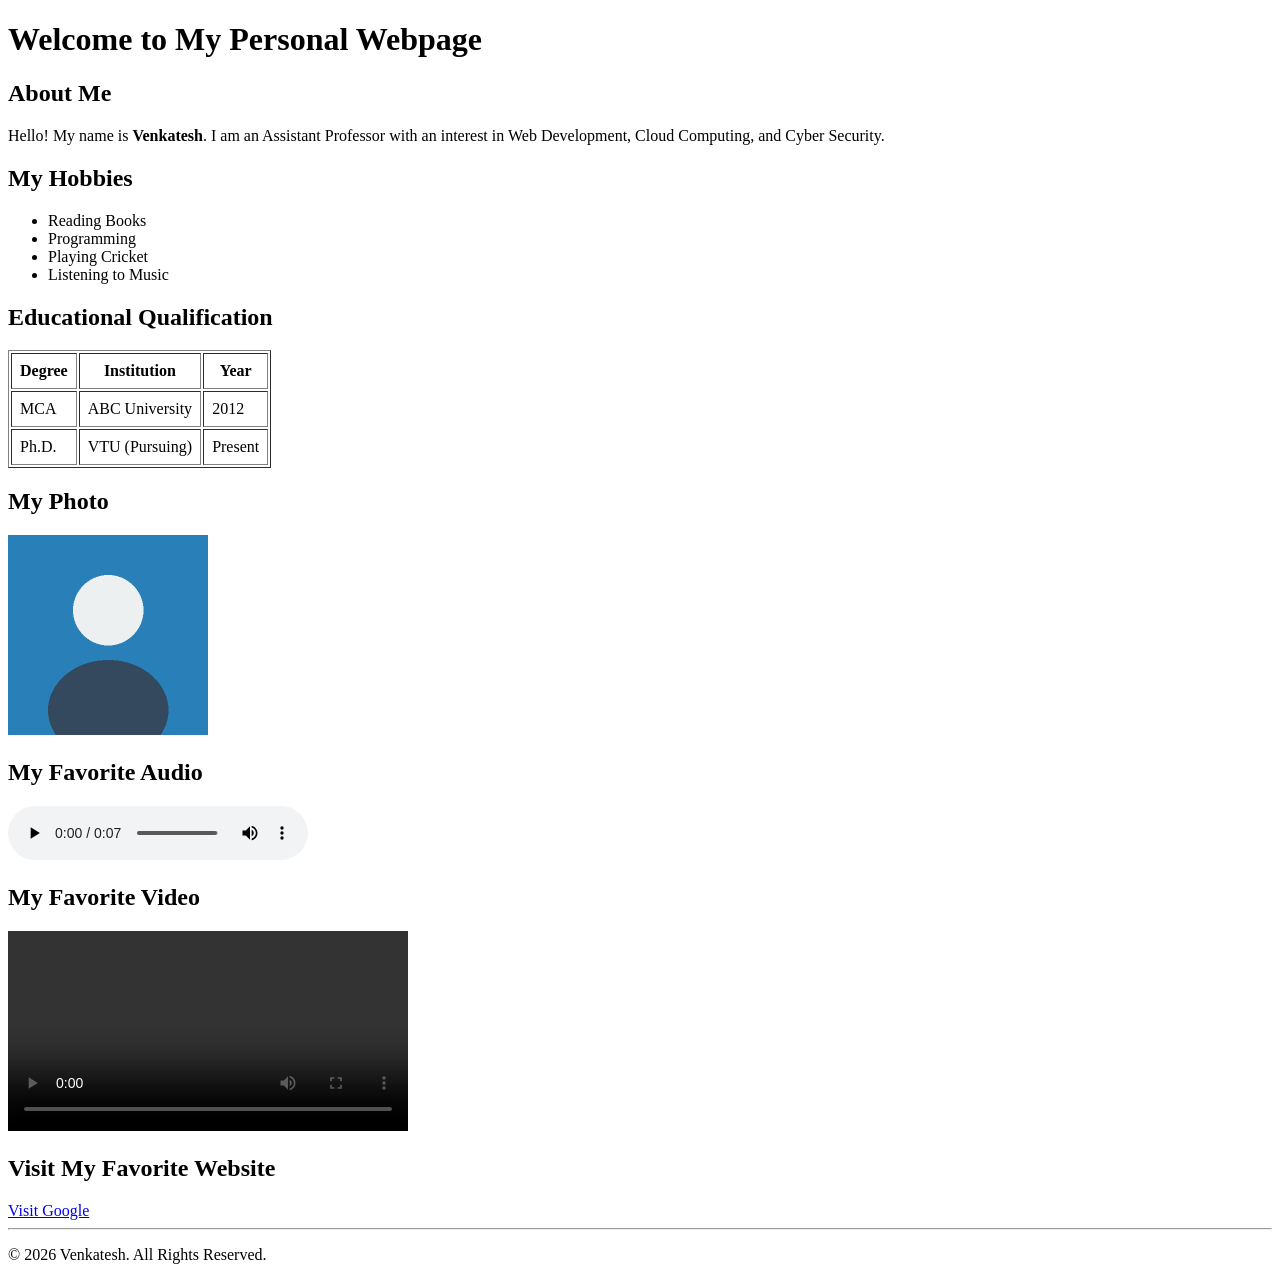
<file: DasthanXams/Program-01/index.html>
<!DOCTYPE html>
<html>
<head><title>My Personal Webpage</title></head>
<body>
<header><h1>Welcome to My Personal Webpage</h1></header>

<h2>About Me</h2>
<p>Hello! My name is <strong>Venkatesh</strong>. I am an Assistant Professor
with an interest in Web Development, Cloud Computing, and Cyber Security.</p>

<h2>My Hobbies</h2>
<ul>
  <li>Reading Books</li><li>Programming</li>
  <li>Playing Cricket</li><li>Listening to Music</li>
</ul>

<h2>Educational Qualification</h2>
<table border="1" cellpadding="8">
  <tr><th>Degree</th><th>Institution</th><th>Year</th></tr>
  <tr><td>MCA</td><td>ABC University</td><td>2012</td></tr>
  <tr><td>Ph.D.</td><td>VTU (Pursuing)</td><td>Present</td></tr>
</table>

<h2>My Photo</h2>
<img src="profile.jpg" alt="My Profile Photo" width="200" height="200">

<h2>My Favorite Audio</h2>
<audio src="audio.mp3" controls></audio>

<h2>My Favorite Video</h2>
<video src="video.mp4" width="400" controls></video>

<h2>Visit My Favorite Website</h2>
<a href="https://www.google.com" target="_blank">Visit Google</a>

<footer><hr><p>&copy; 2026 Venkatesh. All Rights Reserved.</p></footer>
</body>
</html>
</file>
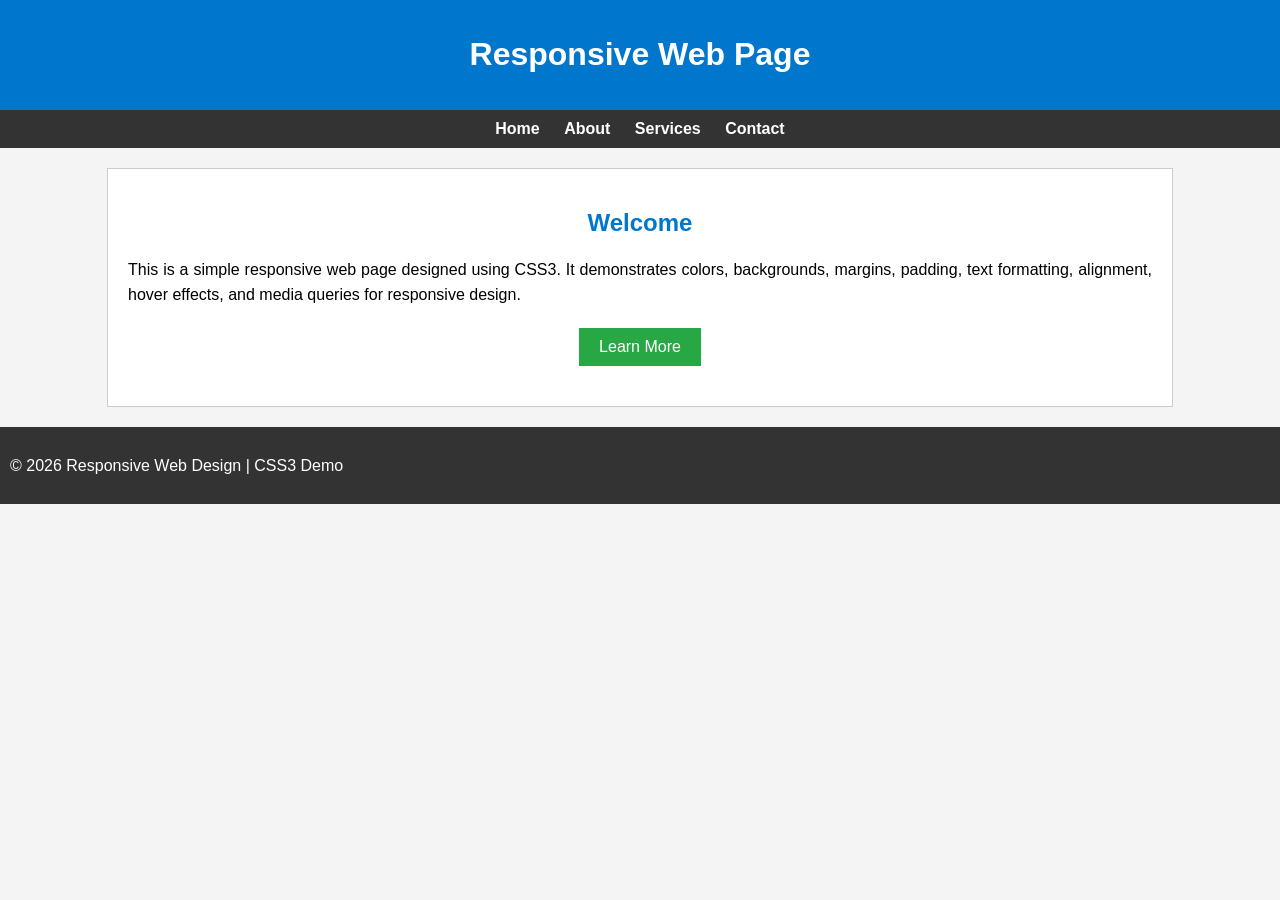
<file: DasthanXams/Program-02/index.html>
<!DOCTYPE html>
<html>
<head>
<meta name="viewport" content="width=device-width, initial-scale=1.0">
<title>Responsive Web Page using CSS3</title>
<style>
body { margin:0; font-family:Arial, sans-serif; background:#f4f4f4; }
header { background:#0077cc; color:white; text-align:center; padding:15px; }
nav { background:#333; text-align:center; padding:10px; }
nav a { color:white; text-decoration:none; margin:10px; font-weight:bold; }
nav a:hover { color:yellow; }
.container { width:80%; margin:20px auto; background:white; padding:20px; border:1px solid #ccc; }
h2 { color:#0077cc; text-align:center; }
p { text-align:justify; line-height:1.6; font-size:16px; }
button { display:block; margin:20px auto; padding:10px 20px; background:#28a745; color:white; border:none; cursor:pointer; font-size:16px; }
button:hover { background:#218838; }
footer { background:#333; color:white; text-align:center; padding:10px; margin-top:20px; }

/* Responsive design */
@media (max-width:768px) {
  .container { width:95%; }
  nav a { display:block; margin:8px 0; }
}
</style>
</head>
<body>
<header><h1>Responsive Web Page</h1></header>
<nav>
  <a href="#">Home</a>
  <a href="#">About</a>
  <a href="#">Services</a>
  <a href="#">Contact</a>
</nav>
<div class="container">
  <h2>Welcome</h2>
  <p>This is a simple responsive web page designed using CSS3. It demonstrates colors, backgrounds, margins, padding, text formatting, alignment, hover effects, and media queries for responsive design.</p>
  <button>Learn More</button>
</div>
<footer><p>&copy; 2026 Responsive Web Design | CSS3 Demo</p></footer>
</body>
</html>
</file>
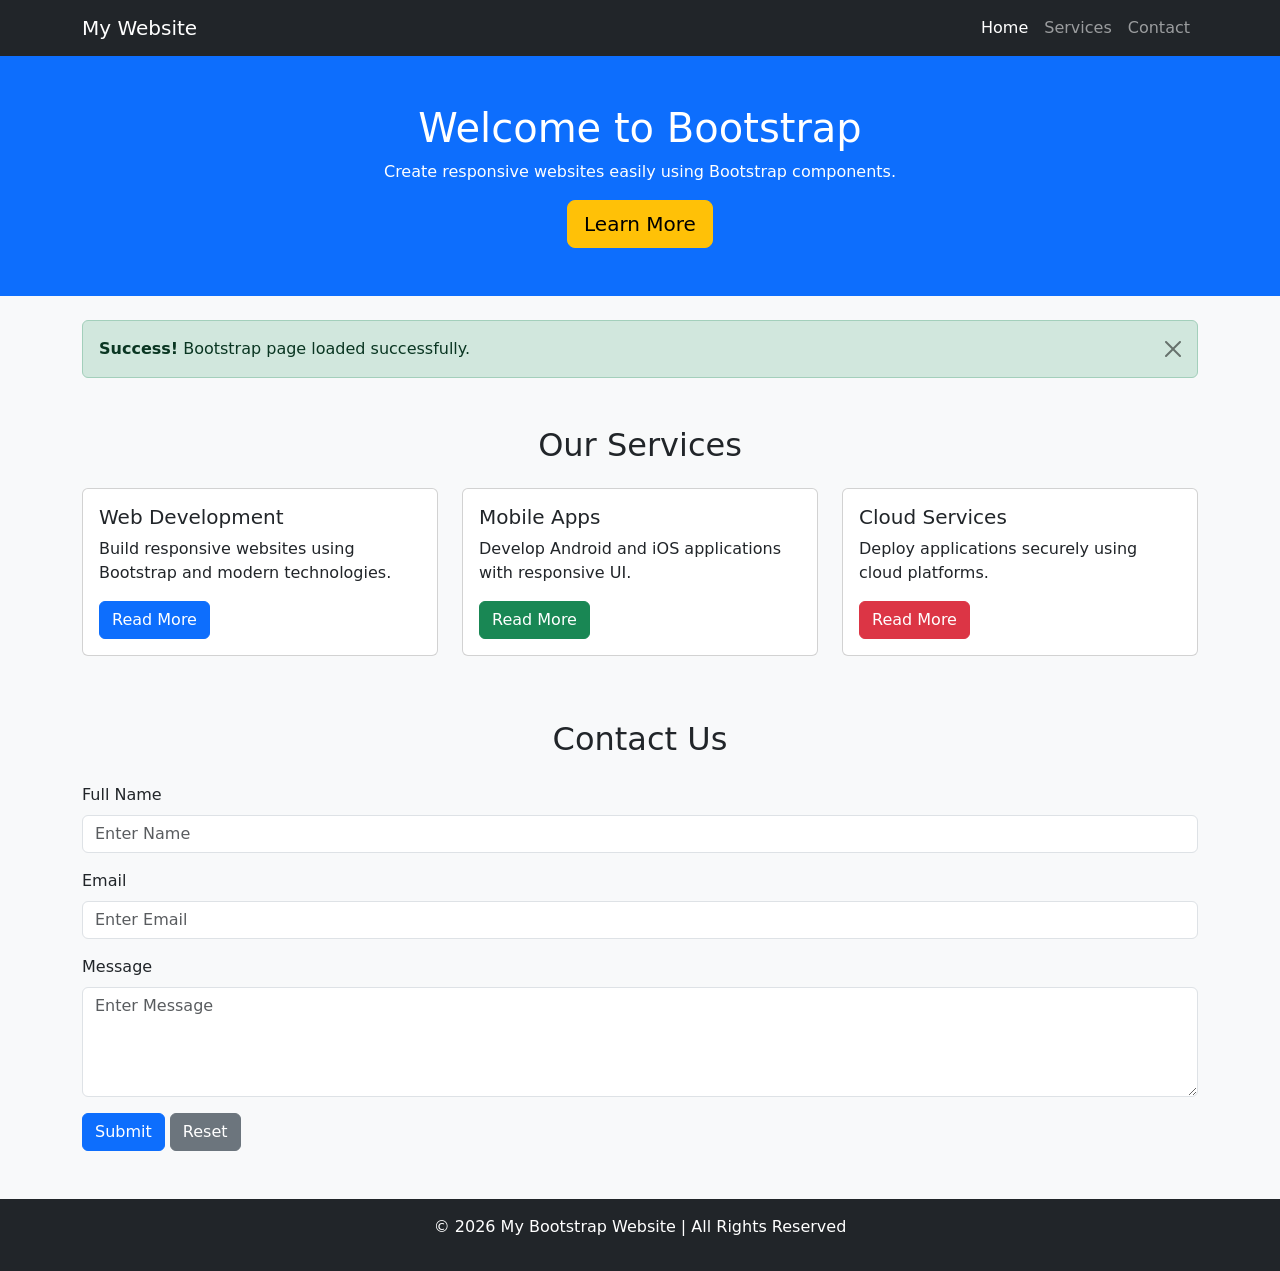
<file: DasthanXams/Program-03/index.html>
<!DOCTYPE html>
<html>
<head>
<meta name="viewport" content="width=device-width, initial-scale=1.0">
<title>Bootstrap Responsive Webpage</title>
<link href="https://cdn.jsdelivr.net/npm/bootstrap@5.3.3/dist/css/bootstrap.min.css" rel="stylesheet">
</head>
<body class="bg-light">

<!-- Navbar -->
<nav class="navbar navbar-expand-lg navbar-dark bg-dark">
  <div class="container">
    <a class="navbar-brand" href="#">My Website</a>
    <button class="navbar-toggler" data-bs-toggle="collapse" data-bs-target="#menu">
      <span class="navbar-toggler-icon"></span>
    </button>
    <div class="collapse navbar-collapse" id="menu">
      <ul class="navbar-nav ms-auto">
        <li class="nav-item"><a class="nav-link active" href="#">Home</a></li>
        <li class="nav-item"><a class="nav-link" href="#cards">Services</a></li>
        <li class="nav-item"><a class="nav-link" href="#contact">Contact</a></li>
      </ul>
    </div>
  </div>
</nav>

<!-- Hero -->
<div class="bg-primary text-white text-center py-5">
  <h1>Welcome to Bootstrap</h1>
  <p>Create responsive websites easily using Bootstrap components.</p>
  <button class="btn btn-warning btn-lg">Learn More</button>
</div>

<!-- Alert -->
<div class="container mt-4">
  <div class="alert alert-success alert-dismissible fade show">
    <strong>Success!</strong> Bootstrap page loaded successfully.
    <button class="btn-close" data-bs-dismiss="alert"></button>
  </div>
</div>

<!-- Cards -->
<div id="cards" class="container mt-5">
  <h2 class="text-center mb-4">Our Services</h2>
  <div class="row">
    <div class="col-md-4 mb-3">
      <div class="card h-100">
        <div class="card-body">
          <h5>Web Development</h5>
          <p>Build responsive websites using Bootstrap and modern technologies.</p>
          <button class="btn btn-primary">Read More</button>
        </div>
      </div>
    </div>
    <div class="col-md-4 mb-3">
      <div class="card h-100">
        <div class="card-body">
          <h5>Mobile Apps</h5>
          <p>Develop Android and iOS applications with responsive UI.</p>
          <button class="btn btn-success">Read More</button>
        </div>
      </div>
    </div>
    <div class="col-md-4 mb-3">
      <div class="card h-100">
        <div class="card-body">
          <h5>Cloud Services</h5>
          <p>Deploy applications securely using cloud platforms.</p>
          <button class="btn btn-danger">Read More</button>
        </div>
      </div>
    </div>
  </div>
</div>

<!-- Contact form -->
<form id="contact" class="container mt-5">
  <h2 class="text-center mb-4">Contact Us</h2>
  <div class="mb-3">
    <label class="form-label">Full Name</label>
    <input type="text" class="form-control" placeholder="Enter Name">
  </div>
  <div class="mb-3">
    <label class="form-label">Email</label>
    <input type="email" class="form-control" placeholder="Enter Email">
  </div>
  <div class="mb-3">
    <label class="form-label">Message</label>
    <textarea class="form-control" rows="4" placeholder="Enter Message"></textarea>
  </div>
  <button class="btn btn-primary">Submit</button>
  <button type="reset" class="btn btn-secondary">Reset</button>
</form>

<footer class="bg-dark text-white text-center p-3 mt-5">
  <p>&copy; 2026 My Bootstrap Website | All Rights Reserved</p>
</footer>

<script src="https://cdn.jsdelivr.net/npm/bootstrap@5.3.3/dist/js/bootstrap.bundle.min.js"></script>
</body>
</html>
</file>
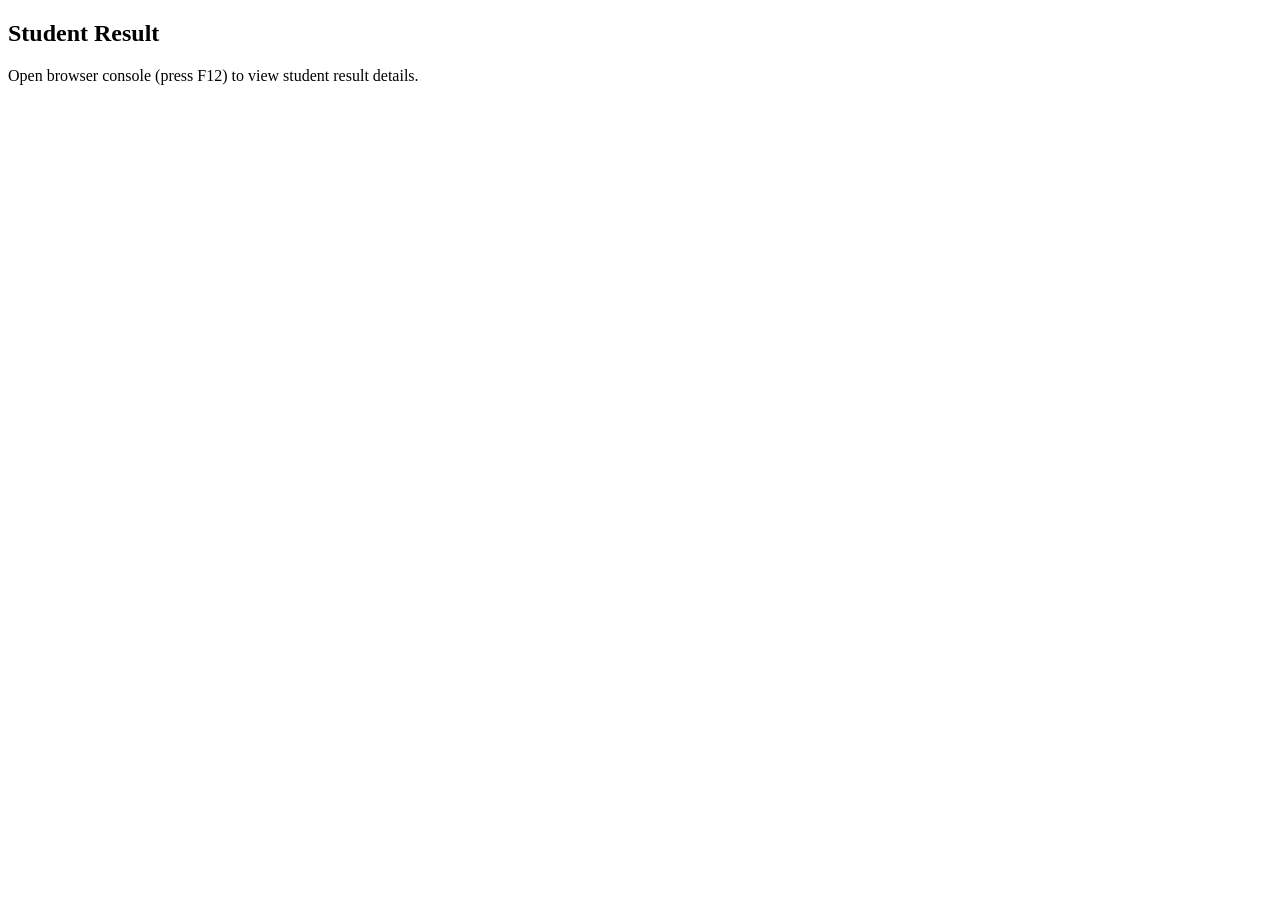
<file: DasthanXams/Program-04/index.html>
<!DOCTYPE html>
<html>
<head>
  <title>JavaScript Program</title>
</head>
<body>
<h2>Student Result</h2>
<p>Open browser console (press F12) to view student result details.</p>

<script>
  let studentName = "Rahul", age = 20, marks = [85, 72, 90, 68, 80];
  let total = 0;
  for (let m of marks) total += m;
  let average = total / marks.length;

  console.log("----- Student Details -----");
  console.log("Name:", studentName);
  console.log("Age:", age);
  console.log("Marks:", marks);
  console.log("Total Marks:", total);
  console.log("Average Marks:", average);

  let grade;
  if (average >= 90) grade = "A+";
  else if (average >= 80) grade = "A";
  else if (average >= 70) grade = "B";
  else if (average >= 60) grade = "C";
  else grade = "Fail";
  console.log("Grade:", grade);
  console.log("Result:", average >= 40 ? "PASS" : "FAIL");

  console.log("----- Subject Marks -----");
  marks.forEach((m, i) => console.log("Subject " + (i + 1) + ":", m));
  console.log("Highest Mark:", Math.max(...marks));
</script>
</body>
</html>
</file>
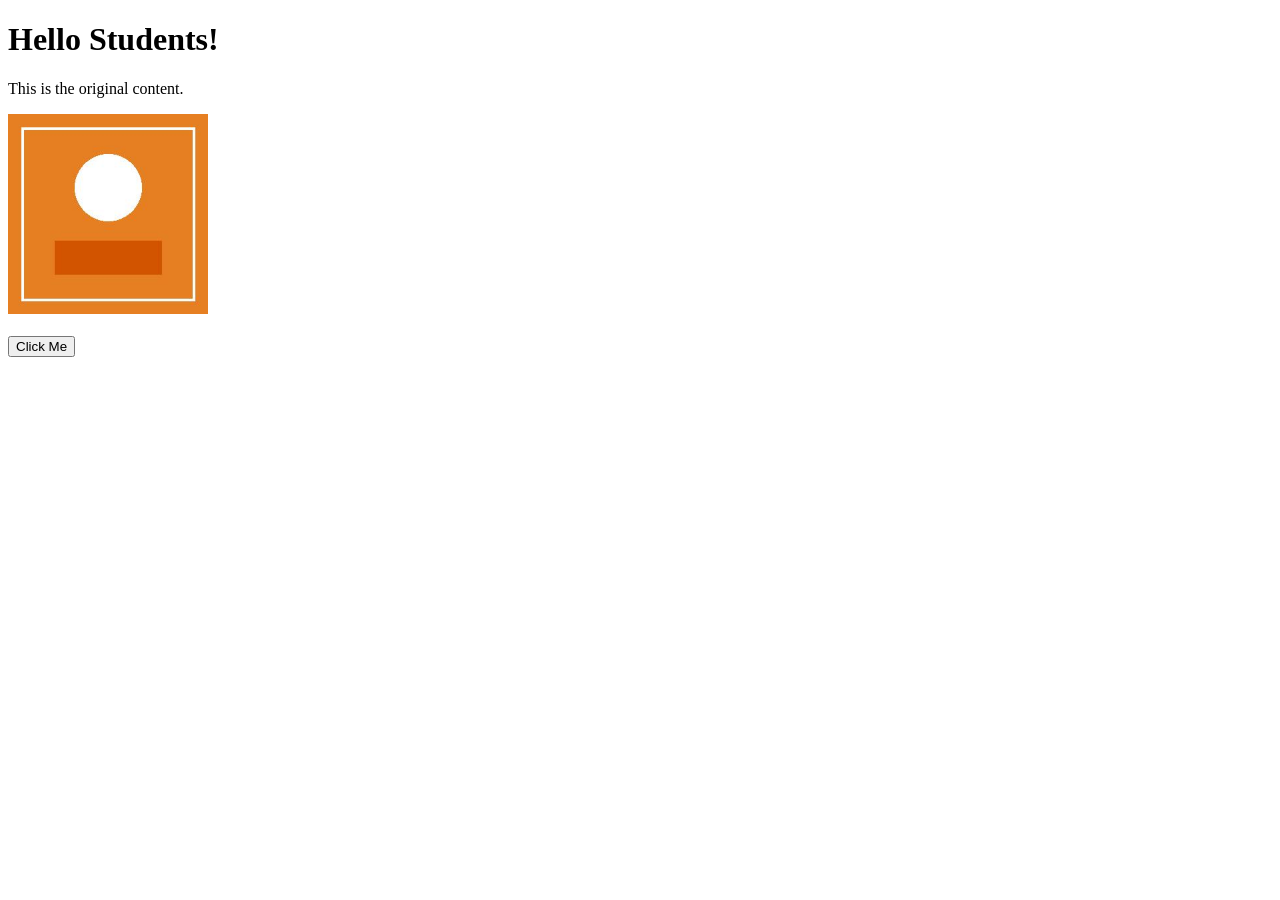
<file: DasthanXams/Program-05/index.html>
<!DOCTYPE html>
<html>
<head><title>DOM Manipulation</title></head>
<body>
<h1 id="heading">Hello Students!</h1>
<p id="message">This is the original content.</p>
<img id="myImage" src="image.jpg" width="200"><br><br>
<button onclick="changePage()">Click Me</button>

<script>
function changePage() {
  document.getElementById("heading").innerHTML = "Welcome to JavaScript!";   // content
  document.getElementById("message").innerHTML = "The content has been changed.";
  document.body.style.backgroundColor = "lightblue";                        // color
  document.getElementById("myImage").src = "image2.jpg";                     // image
}
</script>
</body>
</html>
</file>
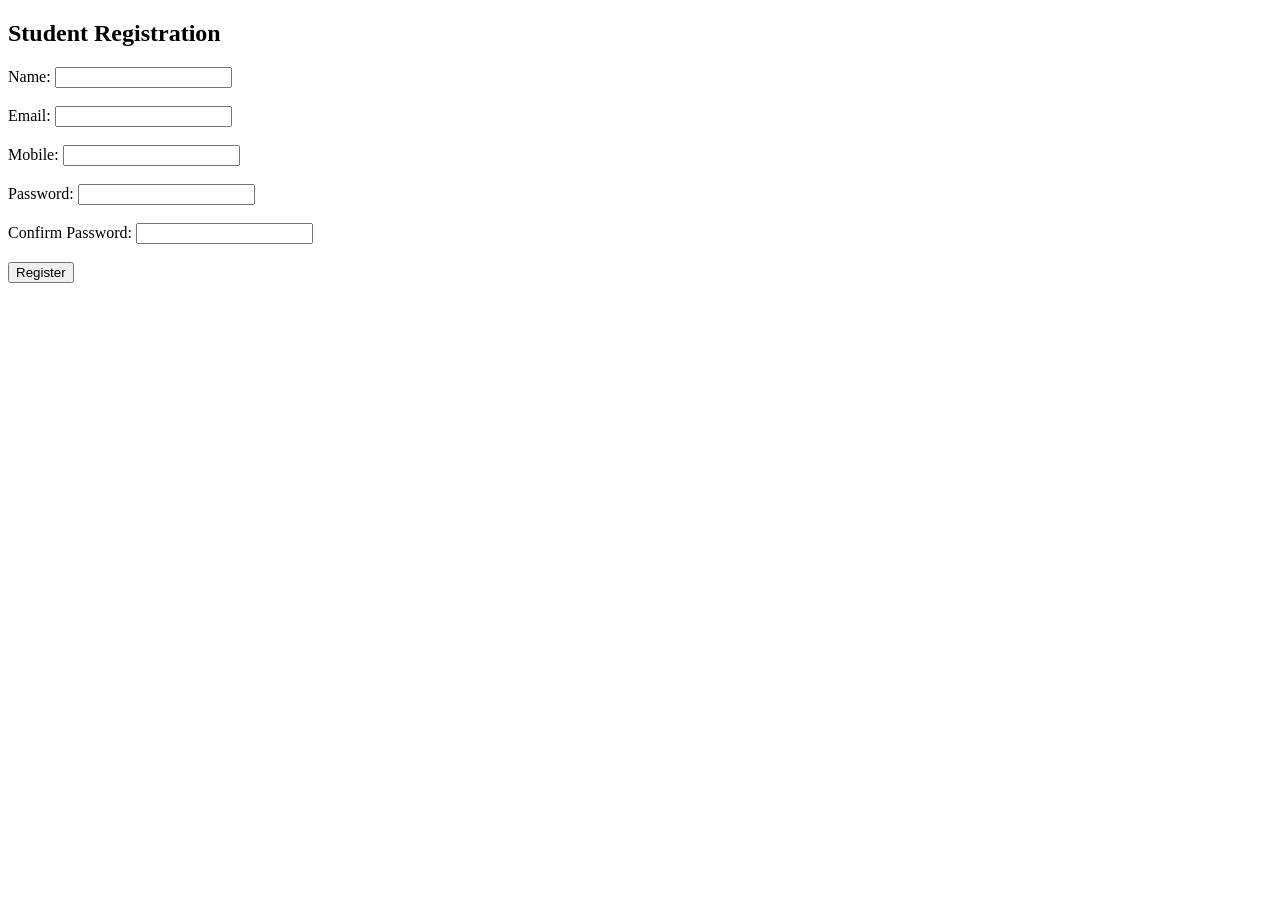
<file: DasthanXams/Program-06/index.html>
<!DOCTYPE html>
<html>
<head>
  <title>Registration Form</title>
</head>
<body>
<h2>Student Registration</h2>
<form id="regForm">
  Name: <input type="text" id="name"><br><br>
  Email: <input type="text" id="email"><br><br>
  Mobile: <input type="text" id="mobile"><br><br>
  Password: <input type="password" id="password"><br><br>
  Confirm Password: <input type="password" id="confirmPassword"><br><br>
  <button type="submit">Register</button>
</form>

<script>
document.getElementById("regForm").onsubmit = function (e) {
  e.preventDefault();

  var name = document.getElementById("name").value.trim();
  var email = document.getElementById("email").value.trim();
  var mobile = document.getElementById("mobile").value.trim();
  var pwd = document.getElementById("password").value;
  var cpwd = document.getElementById("confirmPassword").value;

  var msg = "Registration successful!";
  if (name == "") {
    msg = "Please enter your name";
  } else if (!/^[^\s@]+@[^\s@]+\.[^\s@]+$/.test(email)) {
    msg = "Please enter a valid email";
  } else if (!/^[6-9]\d{9}$/.test(mobile)) {
    msg = "Please enter a valid mobile number";
  } else if (pwd.length < 8) {
    msg = "Password must contain at least 8 characters";
  } else if (pwd != cpwd) {
    msg = "Passwords do not match";
  }

  alert(msg);
};
</script>
</body>
</html>
</file>
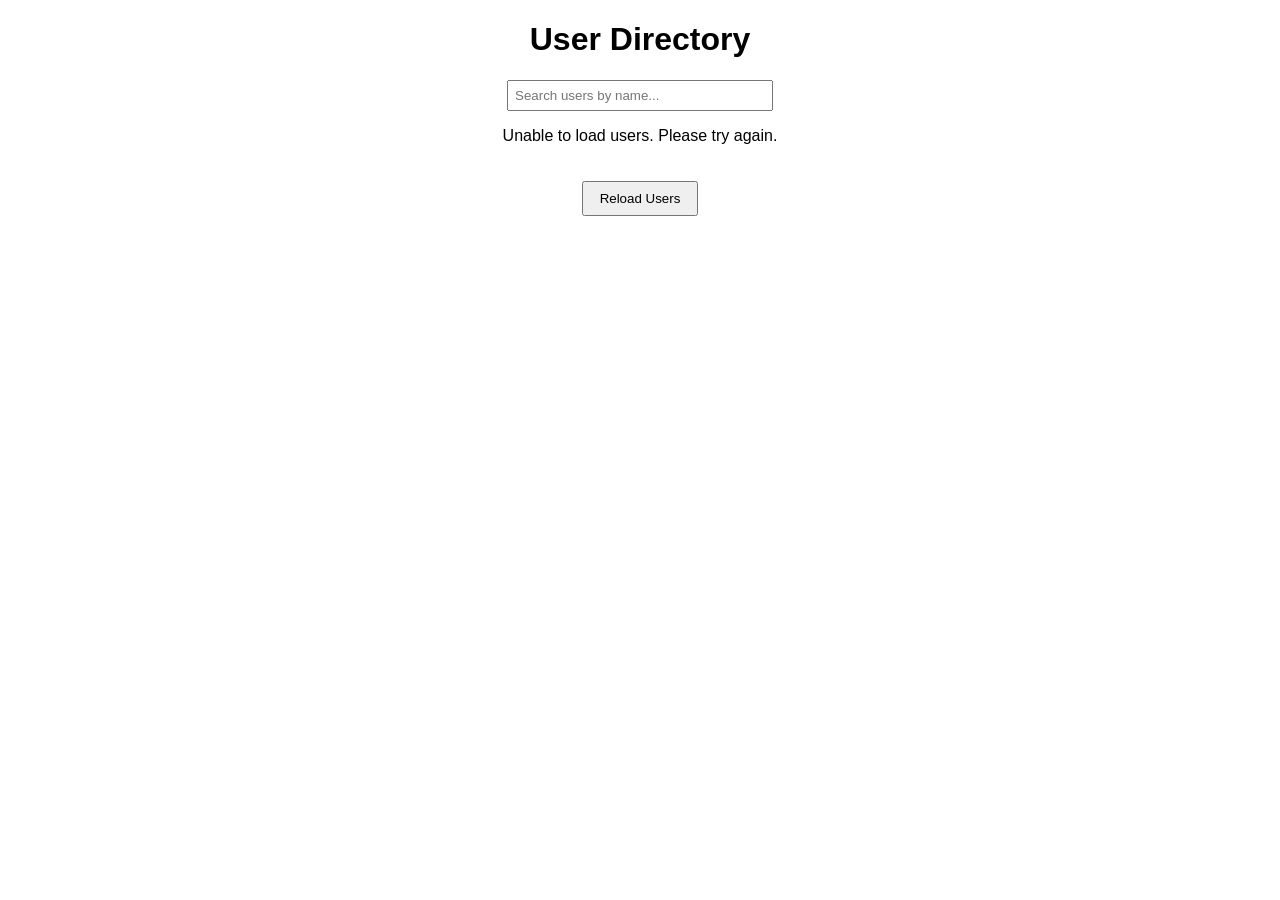
<file: DasthanXams/Program-07/index.html>
<!DOCTYPE html>
<html>
<head>
<title>Dynamic User Directory</title>
<style>
body { font-family: Arial, sans-serif; margin: 20px; }
h1 { text-align: center; }
#search { display: block; margin: 10px auto; padding: 6px; width: 250px; }
#status { text-align: center; }
#users { display: flex; flex-wrap: wrap; gap: 15px; justify-content: center; }
.card { border: 1px solid #ccc; padding: 15px; width: 220px; background: #fff; }
button { display: block; margin: 20px auto; padding: 8px 16px; cursor: pointer; }
</style>
</head>
<body>
<h1>User Directory</h1>
<input id="search" placeholder="Search users by name...">
<p id="status">Loading users...</p>
<div id="users"></div>
<button id="reload">Reload Users</button>

<script>
var box = document.getElementById("users");
var info = document.getElementById("status");
var search = document.getElementById("search");
var usersData = [];

function loadUsers() {
  info.textContent = "Loading users...";
  box.innerHTML = "";
  fetch("https://jsonplaceholder.typicode.com/users")
    .then(function(res) {
      return res.json();
    })
    .then(function(data) {
      usersData = data;
      displayUsers(usersData);
    })
    .catch(function(err) {
      info.textContent = "Unable to load users. Please try again.";
    });
}

function displayUsers(users) {
  info.textContent = users.length + " user(s) found";
  box.innerHTML = "";
  for (var i = 0; i < users.length; i++) {
    var u = users[i];
    box.innerHTML += '<div class="card">' +
      '<h3>' + u.name + '</h3>' +
      '<p>Email: ' + u.email + '</p>' +
      '<p>City: ' + u.address.city + '</p>' +
      '<p>Company: ' + u.company.name + '</p>' +
      '</div>';
  }
}

search.oninput = function() {
  var query = search.value.toLowerCase();
  var filtered = [];
  for (var i = 0; i < usersData.length; i++) {
    if (usersData[i].name.toLowerCase().includes(query)) {
      filtered.push(usersData[i]);
    }
  }
  displayUsers(filtered);
};

document.getElementById("reload").onclick = loadUsers;
loadUsers();
</script>
</body>
</html>
</file>
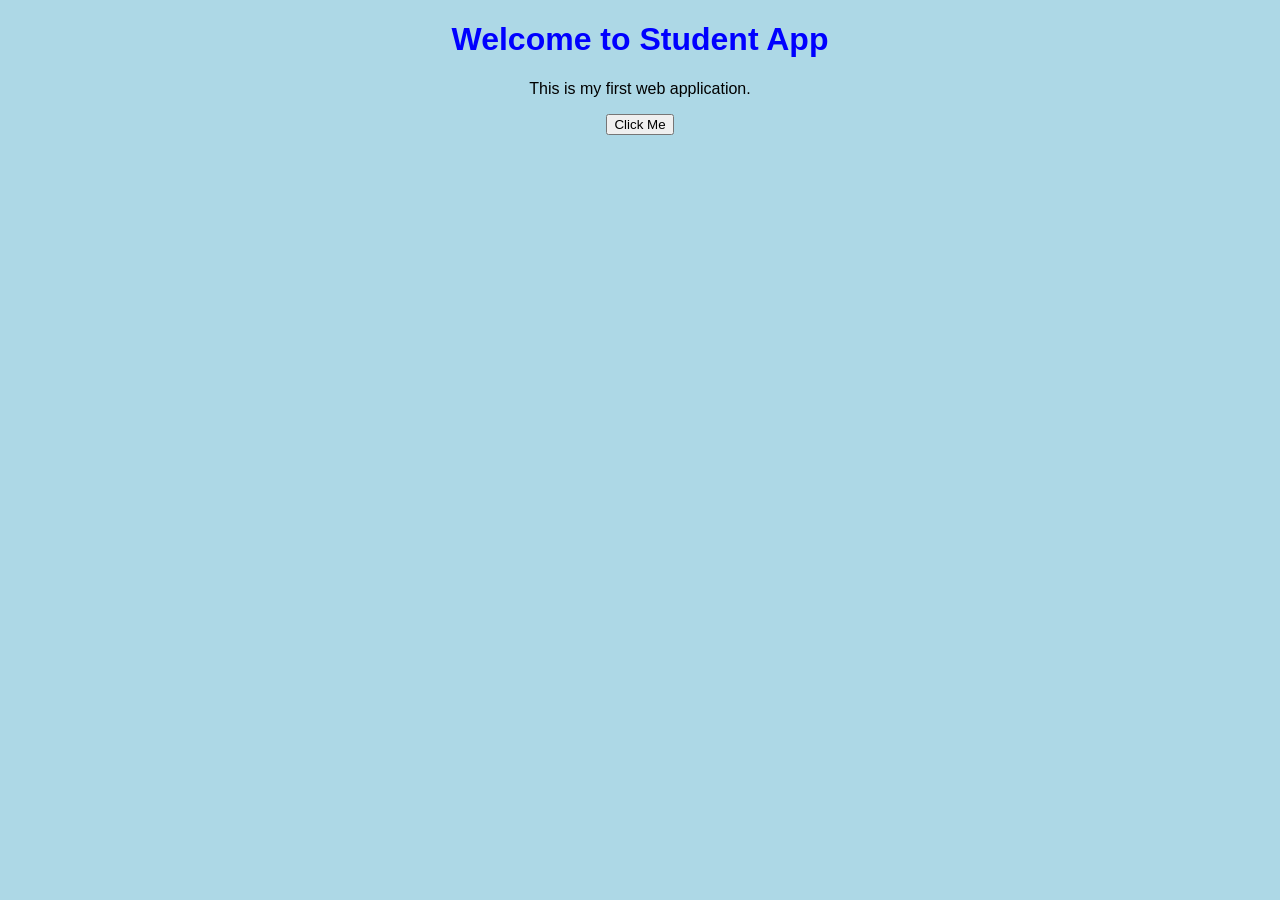
<file: DasthanXams/Program-11/index.html>
<!DOCTYPE html>
<html>
<head>
  <meta charset="UTF-8">
  <title>Student App</title>
  <link rel="stylesheet" href="style.css">
</head>
<body>
  <h1>Welcome to Student App</h1>
  <p>This is my first web application.</p>
  <button onclick="showMessage()">Click Me</button>
  <script src="script.js"></script>
</body>
</html>
</file>
<file: DasthanXams/Program-11/style.css>
body {
  text-align: center;
  font-family: Arial;
  background-color: lightblue;
}
h1 {
  color: blue;
}
</file>
